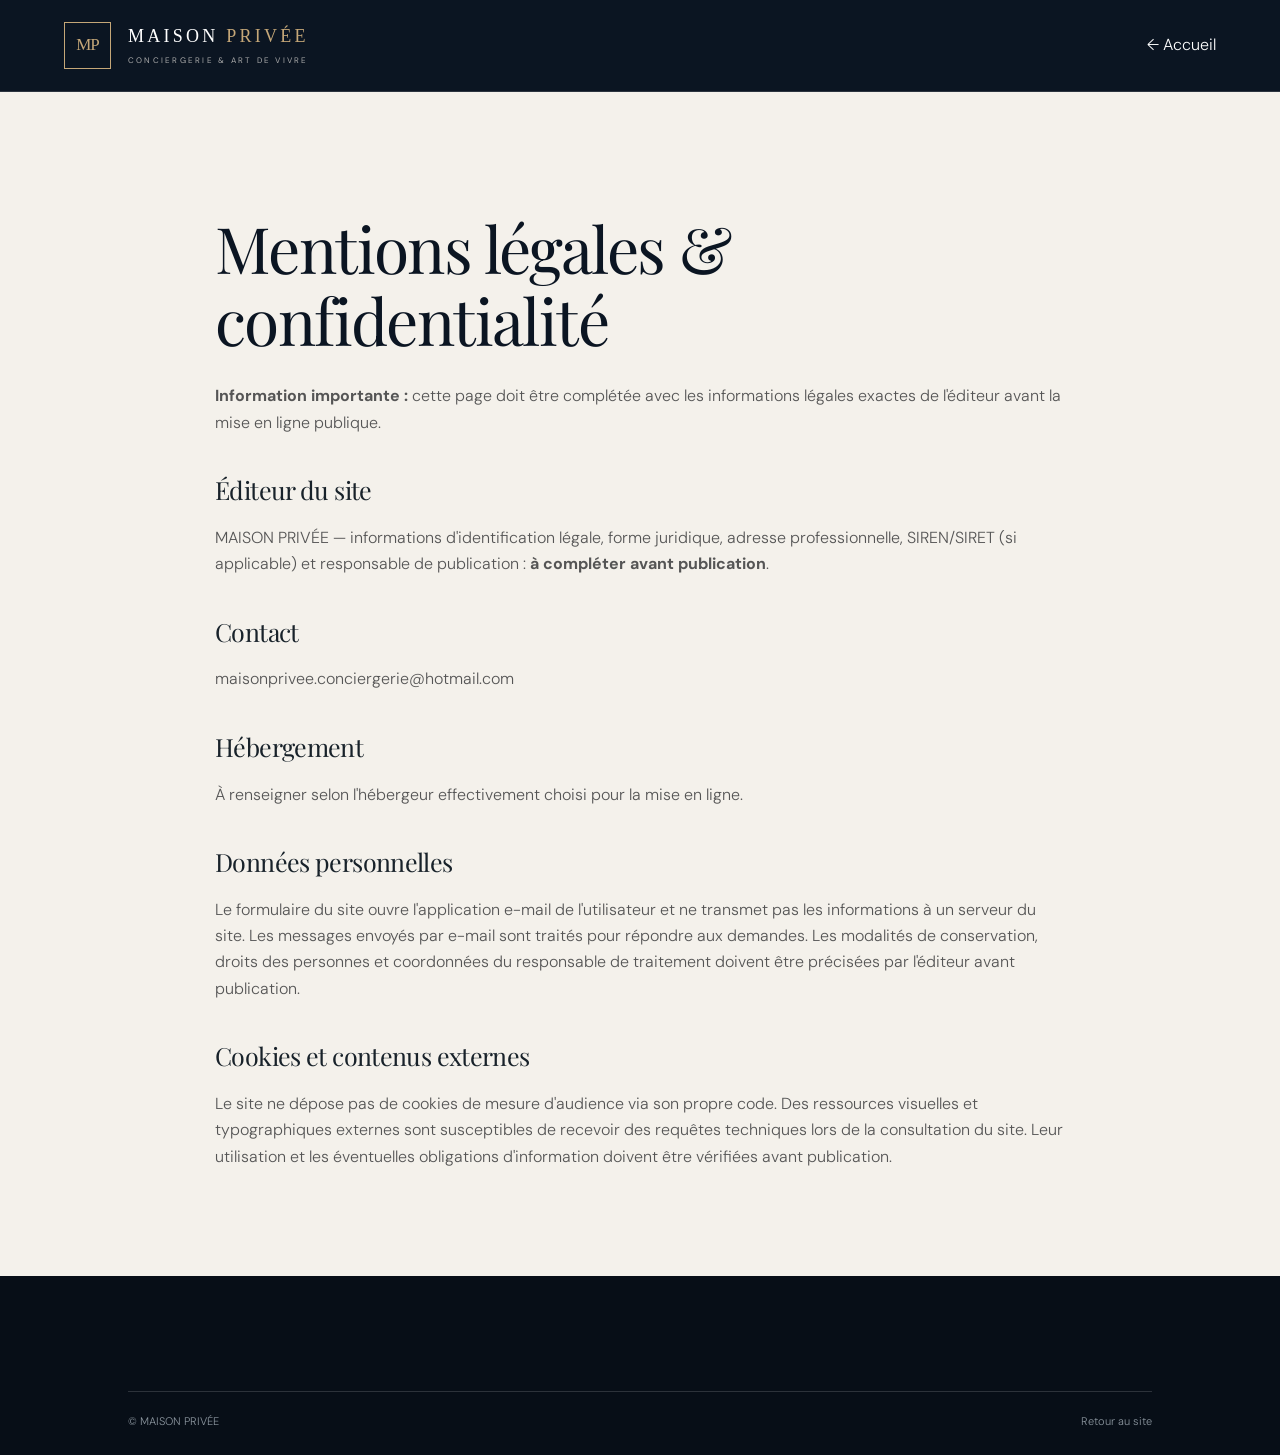
<file: mentions-legales.html>
<!doctype html><html lang="fr"><head><meta charset="utf-8"><meta name="viewport" content="width=device-width,initial-scale=1"><title>Mentions légales — MAISON PRIVÉE</title><link rel="stylesheet" href="styles.css"></head><body><header class="site-header"><a class="brand" href="index.html"><span class="monogram">MP</span><span>MAISON <em>PRIVÉE</em><small>CONCIERGERIE & ART DE VIVRE</small></span></a><a href="index.html">← Accueil</a></header><main class="legal"><h1>Mentions légales & confidentialité</h1><p><strong>Information importante :</strong> cette page doit être complétée avec les informations légales exactes de l'éditeur avant la mise en ligne publique.</p><h2>Éditeur du site</h2><p>MAISON PRIVÉE — informations d'identification légale, forme juridique, adresse professionnelle, SIREN/SIRET (si applicable) et responsable de publication : <strong>à compléter avant publication</strong>.</p><h2>Contact</h2><p><a href="mailto:maisonprivee.conciergerie@hotmail.com">maisonprivee.conciergerie@hotmail.com</a></p><h2>Hébergement</h2><p>À renseigner selon l'hébergeur effectivement choisi pour la mise en ligne.</p><h2>Données personnelles</h2><p>Le formulaire du site ouvre l'application e-mail de l'utilisateur et ne transmet pas les informations à un serveur du site. Les messages envoyés par e-mail sont traités pour répondre aux demandes. Les modalités de conservation, droits des personnes et coordonnées du responsable de traitement doivent être précisées par l'éditeur avant publication.</p><h2>Cookies et contenus externes</h2><p>Le site ne dépose pas de cookies de mesure d'audience via son propre code. Des ressources visuelles et typographiques externes sont susceptibles de recevoir des requêtes techniques lors de la consultation du site. Leur utilisation et les éventuelles obligations d'information doivent être vérifiées avant publication.</p></main><footer><div class="footer-bottom"><span>© MAISON PRIVÉE</span><a href="index.html">Retour au site</a></div></footer></body></html>
</file>
<file: styles.css>
@import url('https://fonts.googleapis.com/css2?family=DM+Sans:wght@300;400;500;600;700&family=Playfair+Display:ital,wght@0,400;0,500;0,600;1,400;1,500&display=swap');
:root{--navy:#0b1522;--navy2:#101d2b;--gold:#c5a778;--cream:#f4f1eb;--ink:#18222a;--muted:#a5a8aa}*{box-sizing:border-box}html{scroll-behavior:smooth}body{margin:0;background:var(--cream);color:var(--ink);font-family:'DM Sans',Arial,sans-serif;font-weight:300;line-height:1.65}a{color:inherit;text-decoration:none}button,input,textarea,select{font:inherit}h1,h2,h3,p{margin-top:0}h1,h2{font-family:'Playfair Display',Georgia,serif;font-weight:400;line-height:1.12;letter-spacing:-.025em}h2{font-size:clamp(2.7rem,5vw,5rem)}h2 i,h1 i{font-weight:400;color:var(--gold)}.site-header{height:92px;display:flex;align-items:center;justify-content:space-between;padding:0 clamp(24px,5vw,90px);background:var(--navy);color:white;position:relative;z-index:10;border-bottom:1px solid #ffffff22}.brand{display:flex;align-items:center;gap:17px;font-family:Georgia,serif;letter-spacing:.18em;font-size:18px;line-height:1.2;white-space:nowrap}.brand em{font-style:normal;color:var(--gold)}.brand small{display:block;font:8px 'DM Sans',sans-serif;letter-spacing:.28em;color:#aaa;margin-top:8px}.monogram{border:1px solid var(--gold);color:var(--gold);width:47px;height:47px;display:grid;place-items:center;font-size:17px;letter-spacing:-.06em}.site-header nav{display:flex;gap:30px;align-items:center;font-size:12px;letter-spacing:.08em}.site-header nav a:hover,.social-links a:hover{color:var(--gold)}.nav-contact{border:1px solid var(--gold);padding:12px 20px;color:var(--gold)}.menu-toggle{display:none}.hero{height:min(790px,calc(100svh - 92px));min-height:570px;background:linear-gradient(115deg,#09121cf0 0%,#0b1522cc 43%,#0b152249 100%),url('https://images.unsplash.com/photo-1600210492486-724fe5c67fb0?auto=format&fit=crop&w=2000&q=85') center/cover;color:white;position:relative;display:flex;align-items:center;padding:80px clamp(24px,10vw,170px)}.hero-content{max-width:760px;position:relative}.eyebrow,.section-number{font-size:11px;letter-spacing:.28em;font-weight:600;color:var(--gold)}.eyebrow{display:flex;align-items:center;gap:14px}.eyebrow span{height:1px;width:35px;background:var(--gold)}h1{font-size:clamp(4.2rem,8vw,8.2rem);margin:30px 0 28px}h1 i{color:#e0c5a0}.hero p{max-width:480px;color:#d2d4d6;font-size:16px;line-height:1.9}.actions{display:flex;flex-wrap:wrap;gap:15px;margin-top:40px}.btn{display:inline-flex;justify-content:space-between;align-items:center;gap:34px;padding:15px 23px;font-size:12px;font-weight:600;letter-spacing:.06em;border:1px solid transparent;cursor:pointer;transition:background .2s,transform .2s}.btn:hover{transform:translateY(-2px)}.primary{background:var(--gold);color:#0b1522}.primary:hover{background:#d6bb92}.ghost{color:#fff;border-color:#ffffff55}.outline{border-color:var(--gold);color:var(--navy)}.hero-bottom{position:absolute;bottom:28px;left:clamp(24px,10vw,170px);right:clamp(24px,5vw,90px);display:flex;justify-content:space-between;font-size:10px;letter-spacing:.2em;color:#ffffff99}.section{padding:115px clamp(24px,10vw,170px)}.section-number{margin-bottom:52px}.intro-layout{display:grid;grid-template-columns:1fr 1fr;gap:8vw}.intro-layout h2{margin:0}.intro-layout>div{max-width:520px}.lead{font-size:20px;line-height:1.7;font-weight:400}.intro-layout p:not(.lead),.owners p:not(.lead),.partners p{color:#666d70}.text-link{display:inline-block;color:#856b44;border-bottom:1px solid var(--gold);padding-bottom:9px;margin-top:22px;font-size:13px;font-weight:600}.dark{background:var(--navy);color:white}.section-heading{display:flex;align-items:end;justify-content:space-between;gap:40px}.section-heading h2{max-width:630px}.section-heading p{max-width:320px;color:#aeb7bf}.service-grid{display:grid;grid-template-columns:repeat(3,1fr);gap:1px;background:#ffffff25;margin-top:50px;border:1px solid #ffffff25}.service-card{background:var(--navy);padding:35px 30px 42px;min-height:320px}.service-index{color:var(--gold);font-size:12px}.service-symbol{color:var(--gold);font-size:50px;margin:30px 0 15px;font-family:Georgia,serif}.service-card h3{font:26px Georgia,serif}.service-card p{color:#b0b7be;font-size:14px}.service-note{color:#9aa4ac;font-size:11px;margin:23px 0 0}.owners-layout{display:grid;grid-template-columns:1fr 1fr;gap:9vw;align-items:center}.decorative-panel{background:linear-gradient(140deg,#142435,#09111b);min-height:500px;display:flex;flex-direction:column;justify-content:center;align-items:center;color:#d6c7ad;text-align:center;letter-spacing:.25em;font-size:11px;box-shadow:25px 25px 0 #e8e1d5}.decorative-panel strong{font:100px Georgia,serif;color:#c5a77866;letter-spacing:-.1em}.gold-line{width:65px;height:1px;background:var(--gold);margin:35px}.owners .btn{margin-top:22px}.partners{background:#e8e2d8}.partners-content{display:flex;justify-content:space-between;gap:40px;align-items:center}.partners-content>div:first-child{max-width:680px}.partners-content p{max-width:550px}.partners-mark{font:clamp(100px,17vw,240px) Georgia,serif;color:#c4b59d;letter-spacing:-.15em;white-space:nowrap}.partners-mark span{font-size:.35em;vertical-align:middle;margin:0 .3em;color:var(--gold)}.contact-layout{display:grid;grid-template-columns:1fr 1fr;gap:9vw}.contact-layout>div>p{max-width:440px;color:#aeb7bf}.email-link{display:block;color:var(--gold);font-size:clamp(13px,1.5vw,19px);overflow-wrap:anywhere;margin:34px 0}.social-links{display:flex;gap:22px;flex-wrap:wrap;font-size:12px;color:#b7c0c8}.contact-form{display:flex;flex-direction:column;gap:9px}.contact-form label{font-size:11px;letter-spacing:.13em;color:#c6cbd0;margin-top:8px}.contact-form input,.contact-form select,.contact-form textarea{background:#ffffff09;border:1px solid #ffffff32;color:white;padding:14px 15px;border-radius:0;outline:none}.contact-form select option{color:#111}.contact-form input:focus,.contact-form textarea:focus,.contact-form select:focus{border-color:var(--gold)}.contact-form .btn{margin-top:12px}.form-note{font-size:11px;color:#9da6ad}footer{background:#070e17;color:white;padding:60px clamp(24px,10vw,170px) 25px}.footer-brand{font:32px Georgia,serif;letter-spacing:.12em}.footer-brand i{font-style:normal;color:var(--gold)}.footer-brand small{display:block;font:9px 'DM Sans',sans-serif;letter-spacing:.2em;color:#929aa3;margin-top:12px}.footer-bottom{border-top:1px solid #ffffff26;display:flex;justify-content:space-between;gap:20px;margin-top:55px;padding-top:20px;color:#8c969f;font-size:11px}.footer-bottom a:hover{color:var(--gold)}.legal{max-width:900px;margin:auto;padding:90px 25px;min-height:65vh}.legal h1{font-size:clamp(2.6rem,6vw,4rem);color:var(--navy)}.legal h2{font-size:25px;margin-top:40px}.legal p{color:#555}@media(max-width:1050px){.site-header nav{gap:14px;font-size:11px}.section{padding:85px 6vw}.hero{padding:65px 6vw}.hero-bottom{left:6vw;right:6vw}.owners-layout{gap:5vw}}@media(max-width:760px){.site-header{height:76px;padding:0 20px}.brand{font-size:15px;gap:10px}.brand small{font-size:7px}.monogram{width:39px;height:39px}.menu-toggle{display:block;border:1px solid #ffffff55;background:transparent;color:white;padding:8px 11px;font-size:12px}.site-header nav{display:none;position:absolute;top:76px;left:0;right:0;background:var(--navy);padding:22px;flex-direction:column;align-items:stretch;gap:18px}.site-header nav.open{display:flex}.hero{min-height:620px;height:calc(100svh - 76px);background-position:55% center}.hero h1{font-size:clamp(3.8rem,14vw,6rem)}.hero p{font-size:14px}.hero-bottom span{display:none}.intro-layout,.owners-layout,.contact-layout{grid-template-columns:1fr;gap:35px}.section-heading{display:block}.service-grid{grid-template-columns:1fr}.service-card{min-height:230px}.decorative-panel{min-height:320px;box-shadow:12px 12px 0 #e8e1d5}.partners-mark{display:none}.footer-bottom{flex-direction:column}.section-number{margin-bottom:32px}.contact-layout{gap:50px}}
</file>
